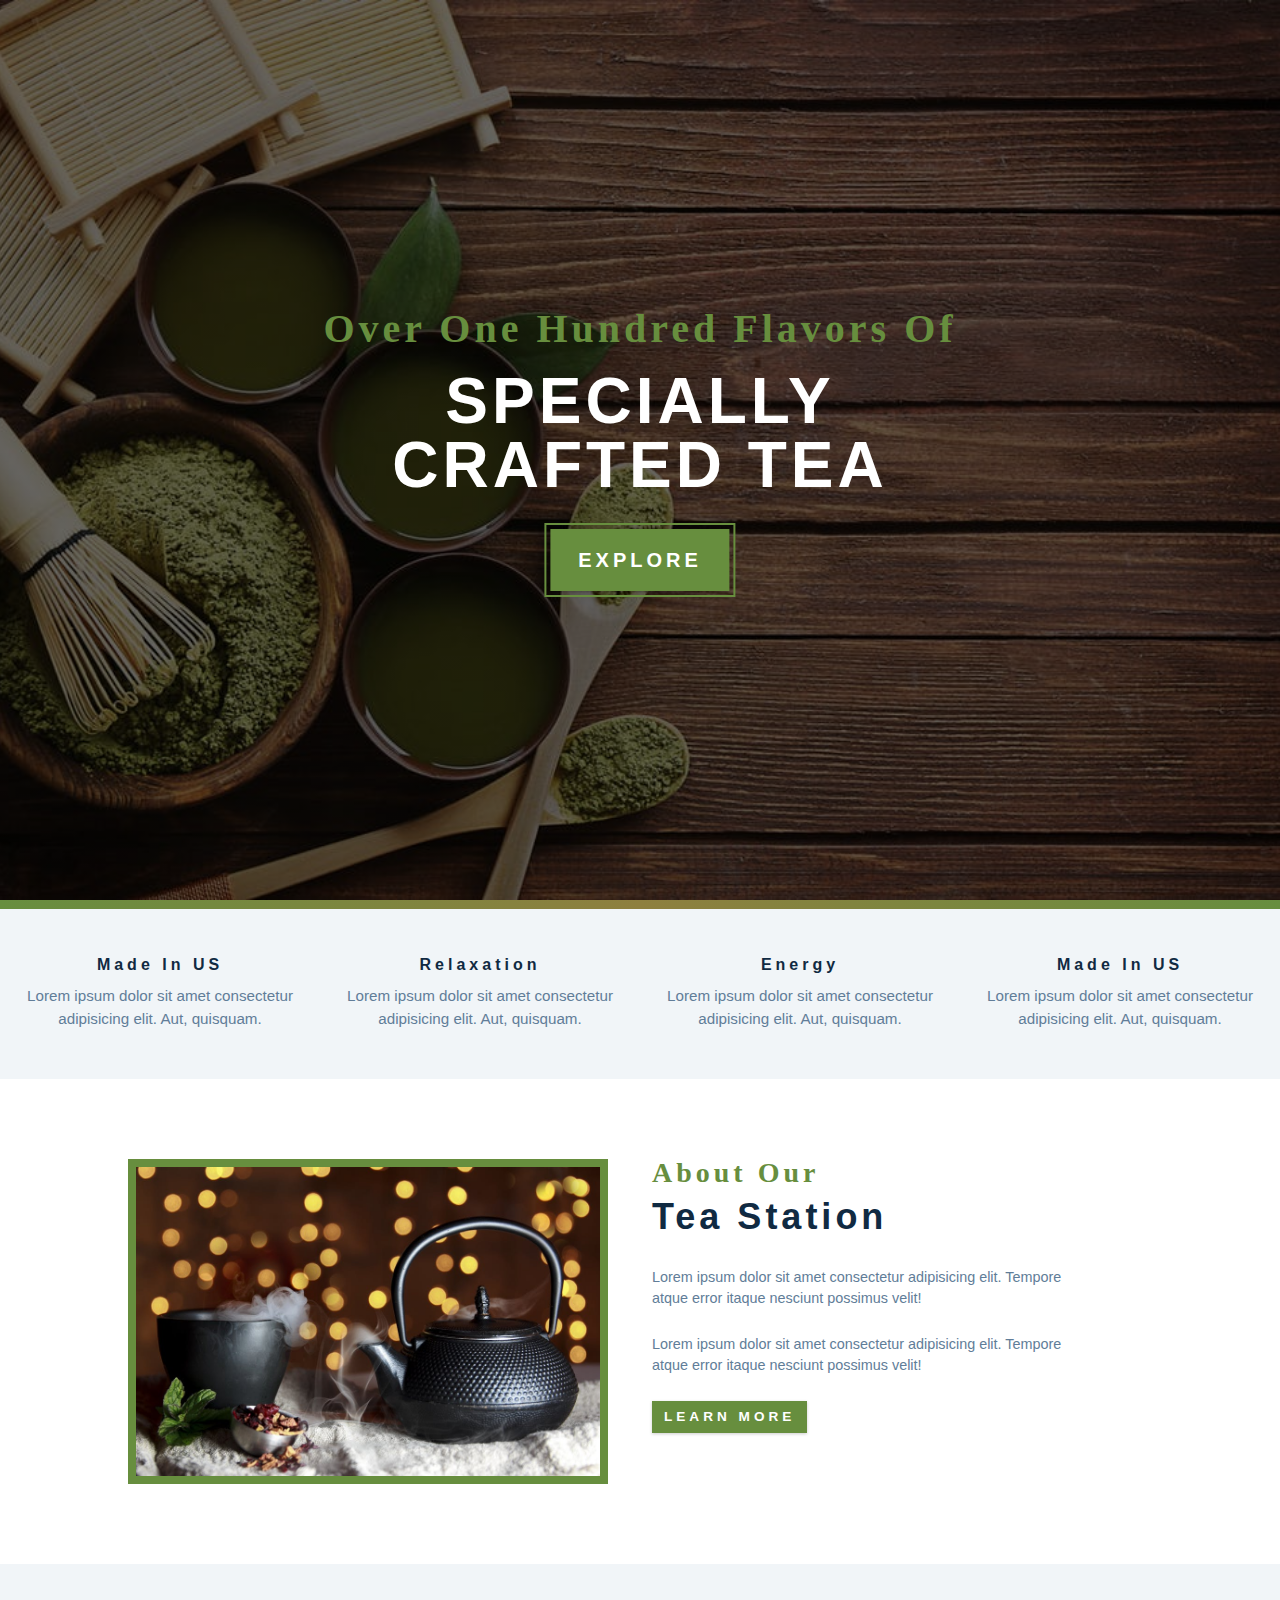
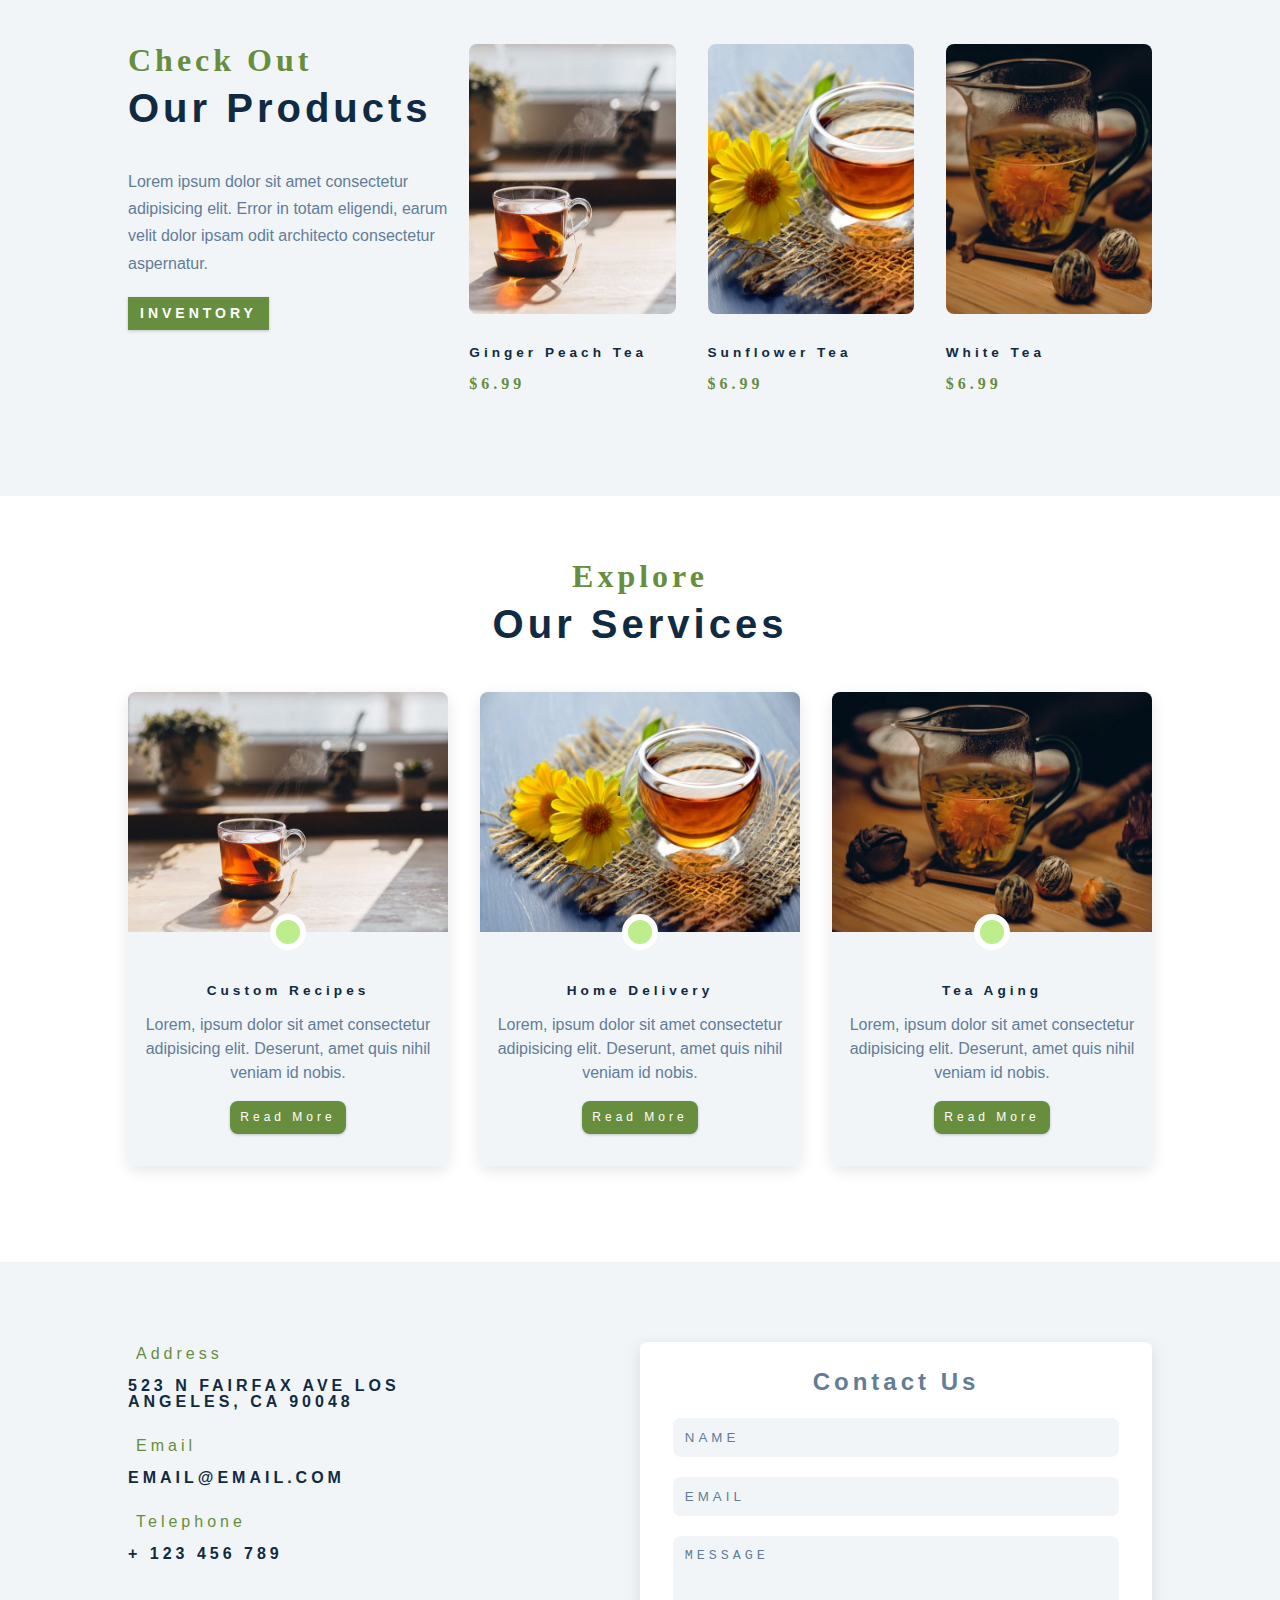
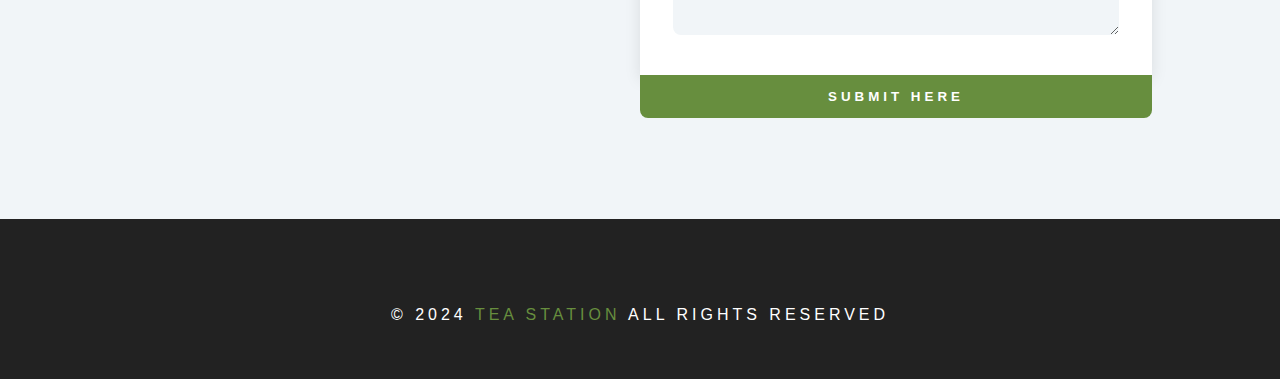
<file: index.html>
<!DOCTYPE html>
<html lang="en">
  <head>
    <meta charset="UTF-8" />
    <meta name="viewport" content="width=device-width, initial-scale=1.0" />
    <title>Tea Station || Home</title>
    <!-- css -->
    <link rel="stylesheet" href="./styles.css" />
    <!-- favicon -->
    <link rel="shortcut icon" href="favicon.ico" type="image/x-icon" />
    <!-- font awesome -->
    <link
      rel="stylesheet"
      href="https://cdnjs.cloudflare.com/ajax/libs/font-awesome/6.5.1/css/all.min.css"
      integrity="sha512-DTOQO9RWCH3ppGqcWaEA1BIZOC6xxalwEsw9c2QQeAIftl+Vegovlnee1c9QX4TctnWMn13TZye+giMm8e2LwA=="
      crossorigin="anonymous"
      referrerpolicy="no-referrer" />
  </head>
  <body>
    <!-- header  -->
    <header class="header">
      <div class="banner">
        <h2>Over one hundred flavors of</h2>
        <h1>
          specially <br />
          crafted tea
        </h1>
        <a href="skills.html" class="btn banner-btn"> explore </a>
      </div>
    </header>
    <!-- end of header  -->

    <!-- divider -->
    <div class="divider"></div>
    <!-- end of divider -->

    <!-- info section -->
    <div class="grid-center">
      <!-- single info card -->
      <div class="info-card">
        <span><i class="fa-solid fa-mug-hot icon"></i></span>
        <h4>Made In US</h4>
        <p>Lorem ipsum dolor sit amet consectetur adipisicing elit. Aut, quisquam.</p>
      </div>
      <!-- end of single info card -->
      <!-- single info card -->
      <div class="info-card">
        <span><i class="fa-solid fa-champagne-glasses icon"></i></span>
        <h4>Relaxation</h4>
        <p>Lorem ipsum dolor sit amet consectetur adipisicing elit. Aut, quisquam.</p>
      </div>
      <!-- end of single info card -->
      <!-- single info card -->
      <div class="info-card">
        <span><i class="fa-solid fa-bomb icon"></i></span>
        <h4>Energy</h4>
        <p>Lorem ipsum dolor sit amet consectetur adipisicing elit. Aut, quisquam.</p>
      </div>
      <!-- end of single info card -->
      <!-- single info card -->
      <div class="info-card">
        <span><i class="fa-solid fa-mortar-pestle icon"></i></span>
        <h4>Made In US</h4>
        <p>Lorem ipsum dolor sit amet consectetur adipisicing elit. Aut, quisquam.</p>
      </div>
      <!-- end of single info card -->
    </div>
    <!-- end of info section -->

    <!-- about section -->
    <div class="about-grid">
      <div class="about-img-container">
        <img class="about-img" src="./images/about-bcg.jpeg" alt="hot tea pot with cup " />
      </div>
      <div class="about-info">
        <h3>About Our</h3>
        <h2>Tea Station</h2>
        <p>
          Lorem ipsum dolor sit amet consectetur adipisicing elit. Tempore atque error itaque nesciunt possimus velit!
        </p>
        <p>
          Lorem ipsum dolor sit amet consectetur adipisicing elit. Tempore atque error itaque nesciunt possimus velit!
        </p>
        <a href="#" class="btn about-btn">LEARN MORE</a>
      </div>
    </div>
    <!-- end of about section -->

    <!-- our products section -->
    <div class="products-container">
      <div class="products-grid-center">
        <!-- product info -->
        <div class="products-info">
          <h3 class="section-h3">Check Out</h3>
          <h2 class="section-h2">Our Products</h2>
          <p class="section-p">
            Lorem ipsum dolor sit amet consectetur adipisicing elit. Error in totam eligendi, earum velit dolor ipsam
            odit architecto consectetur aspernatur.
          </p>
          <a href="#" class="btn section-a">inventory</a>
        </div>
        <!-- end product info -->
        <!-- single card -->
        <div class="cards-grid-container">
          <div class="product-card">
            <img src="./images/product-1.jpeg" alt="hot tea cup" />
            <h4 class="product-h4">Ginger Peach Tea</h4>
            <p class="product-p">$6.99</p>
          </div>
          <!-- end of single card -->
          <!-- single card -->
          <div class="product-card">
            <img src="./images/product-2.jpeg" alt="tea cup with sounflowers" />
            <h4 class="product-h4">Sunflower Tea</h4>
            <p class="product-p">$6.99</p>
          </div>
          <!-- end of single card -->
          <!-- single card -->
          <div class="product-card">
            <img src="./images/product-3.jpeg" alt="tea mug with tea leaves" />
            <h4 class="product-h4">White Tea</h4>
            <p class="product-p">$6.99</p>
          </div>
          <!-- end of single card -->
        </div>
      </div>
    </div>
    <!-- end our products section -->

    <!-- services section -->
    <div class="services-container">
      <div class="services-info">
        <h3 class="section-h3">Explore</h3>
        <h2 class="section-h2">Our Services</h2>
      </div>
      <div class="services-grid-container">
        <!-- services single card -->
        <div class="services-card">
          <div class="services-img-container">
            <img src="./images/product-1.jpeg" alt="hot teac cup" />
            <span><i class="fa-solid fa-mortar-pestle services-icon"></i></span>
          </div>
          <div class="services-card-info">
            <h4 class="card-h4">Custom Recipes</h4>
            <p class="card-p">
              Lorem, ipsum dolor sit amet consectetur adipisicing elit. Deserunt, amet quis nihil veniam id nobis.
            </p>
            <a href="#" class="btn services-btn">Read More</a>
          </div>
        </div>
        <!-- end of services single card -->
        <!-- services single card -->
        <div class="services-card">
          <div class="services-img-container">
            <img src="./images/product-2.jpeg" alt="hot teac cup" />
            <span><i class="fa-solid fa-house-chimney services-icon"></i></span>
          </div>
          <div class="services-card-info">
            <h4 class="card-h4">Home Delivery</h4>
            <p class="card-p">
              Lorem, ipsum dolor sit amet consectetur adipisicing elit. Deserunt, amet quis nihil veniam id nobis.
            </p>
            <a href="#" class="btn services-btn">Read More</a>
          </div>
        </div>
        <!-- end of services single card -->
        <!-- services single card -->
        <div class="services-card">
          <div class="services-img-container">
            <img src="./images/product-3.jpeg" alt="hot teac cup" />
            <span><i class="fa-solid fa-mug-hot services-icon"></i></span>
          </div>
          <div class="services-card-info">
            <h4 class="card-h4">Tea Aging</h4>
            <p class="card-p">
              Lorem, ipsum dolor sit amet consectetur adipisicing elit. Deserunt, amet quis nihil veniam id nobis.
            </p>
            <a href="#" class="btn services-btn">Read More</a>
          </div>
        </div>
        <!-- end of services single card -->
      </div>
    </div>
    <!-- end of services section -->

    <!-- form section -->
    <div class="form-container">
      <div class="form-container-grid">
        <!-- form information -->
        <div class="form-info">
          <div class="inner-form-info">
            <span><i class="fa-solid fa-location-arrow form-icon"></i>Address</span>
            <h4 class="form-h4">523 n fairfax ave los angeles, ca 90048</h4>
          </div>
          <div class="inner-form-info">
            <span><i class="fa-solid fa-envelope form-icon"></i>Email</span>
            <h4 class="form-h4">email@email.com</h4>
          </div>
          <div class="inner-form-info">
            <span><i class="fa-solid fa-phone form-icon"></i>Telephone</span>
            <h4 class="form-h4">+ 123 456 789</h4>
          </div>
        </div>
        <!-- end of form information -->
        <!-- user form -->
        <div class="contact-form-container">
          <div class="contact-form">
            <h2 class="contact-h2">Contact Us</h2>
            <form action="https://formspree.io/f/xwkgbgrl" method="POST">
              <input type="text" name="name" placeholder="NAME" />
              <input type="email" name="email" placeholder="EMAIL" />
              <textarea rows="5" placeholder="MESSAGE" name="message"></textarea>
              <button class="submit-btn" type="submit" value="SUBMIT HERE">SUBMIT HERE</button>
            </form>
          </div>
          <!-- end of user form -->
        </div>
      </div>
    </div>
    <!-- end of form section -->

    <!-- footer -->
    <div class="footer-container">
      <div class="footer-icons">
        <a href="https://www.facebook.com/" target="_blank"
          ><span><i class="fa-brands fa-facebook footer-icon"></i></span
        ></a>
        <a href="https://twitter.com/" target="_blank"
          ><span><i class="fa-brands fa-x-twitter footer-icon"></i></span
        ></a>
        <a href="https://www.instagram.com/" target="_blank"
          ><span><i class="fa-brands fa-instagram footer-icon"></i></span
        ></a>
      </div>
      <p>&copy; 2024 <span class="footer-tea">tea station</span> all rights reserved</p>
    </div>
    <!-- end of footer -->

    <!-- nav -->
    <!-- nav hamburger btn -->
    <span><i class="fa-solid fa-bars burger-icon" id="burger-icon"></i></span>
    <!-- end of nav hamburger btn -->
    <nav>
      <div class="nav-container" id="nav-container">
        <span><i class="fas fa-times close-icon" id="close-icon"></i></span>
        <ul>
          <li><a href="index.html" class="nav-link">home</a></li>
          <li><a href="skills.html" class="nav-link">skills</a></li>
          <li><a href="about.html" class="nav-link">about</a></li>
          <li><a href="products.html" class="nav-link">products</a></li>
        </ul>
      </div>
    </nav>
    <!-- end of nav -->
    <script src="./app.js"></script>
  </body>
</html>
</file>
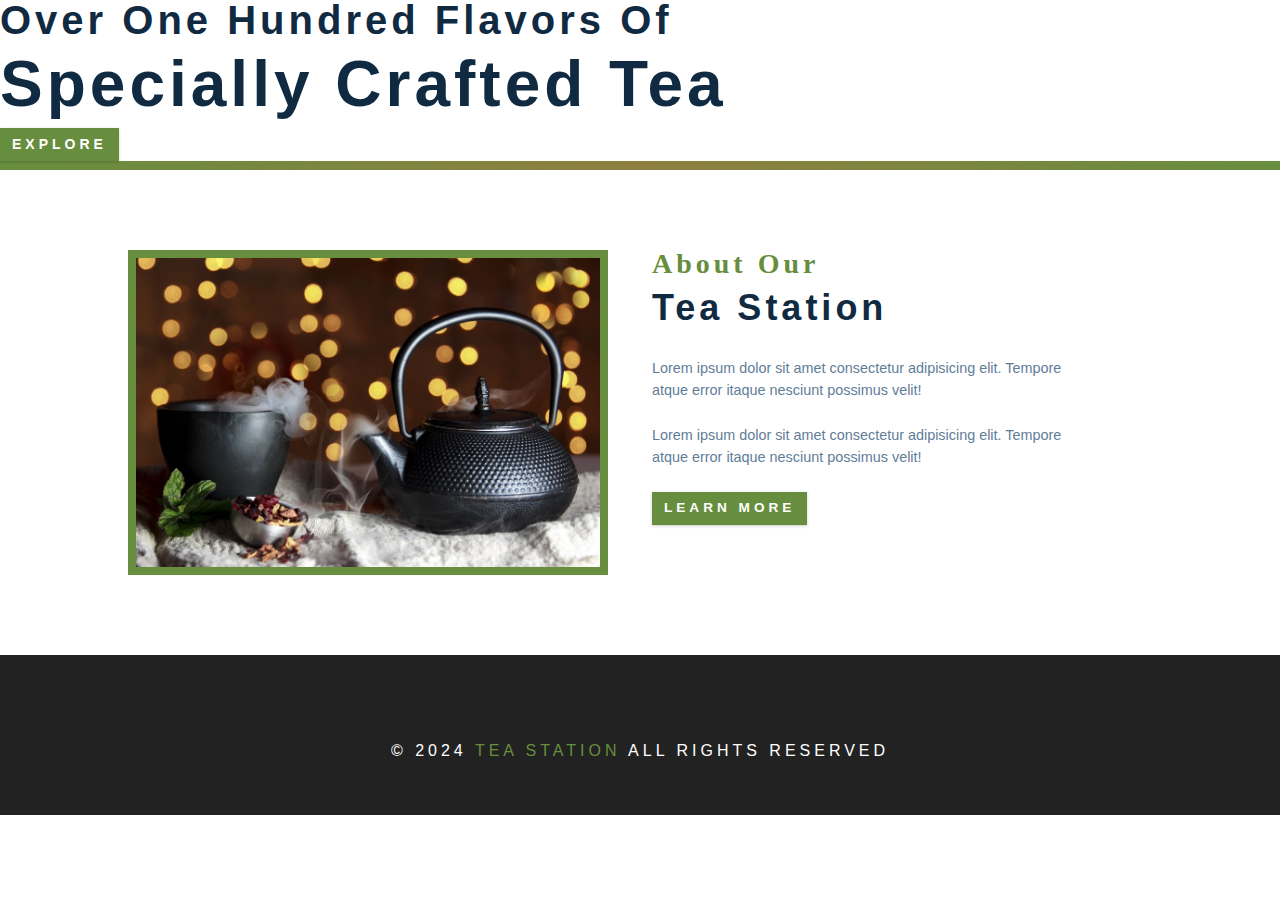
<file: about.html>
<!DOCTYPE html>
<html lang="en">
  <head>
    <meta charset="UTF-8" />
    <meta name="viewport" content="width=device-width, initial-scale=1.0" />
    <title>Tea Station || About</title>
    <!-- css -->
    <link rel="stylesheet" href="./styles.css" />
    <!-- favicon -->
    <link rel="shortcut icon" href="favicon.ico" type="image/x-icon" />
    <!-- font awesome -->
    <link
      rel="stylesheet"
      href="https://cdnjs.cloudflare.com/ajax/libs/font-awesome/6.5.1/css/all.min.css"
      integrity="sha512-DTOQO9RWCH3ppGqcWaEA1BIZOC6xxalwEsw9c2QQeAIftl+Vegovlnee1c9QX4TctnWMn13TZye+giMm8e2LwA=="
      crossorigin="anonymous"
      referrerpolicy="no-referrer" />
  </head>
  <body>
    <!-- hero -->
    <div class="hero-container">
      <div class="hero-center">
        <h2>Over One Hundred Flavors Of</h2>
        <h1>specially crafted tea</h1>
        <a href="#" class="btn hero-btn">Explore</a>
      </div>
    </div>
    <!-- end of hero -->

    <!-- divider -->
    <div class="divider"></div>
    <!-- end of divider -->

    <!-- about section -->
    <div class="about-grid">
      <div class="about-img-container">
        <img class="about-img" src="./images/about-bcg.jpeg" alt="hot tea pot with cup " />
      </div>
      <div class="about-info">
        <h3>About Our</h3>
        <h2>Tea Station</h2>
        <p>
          Lorem ipsum dolor sit amet consectetur adipisicing elit. Tempore atque error itaque nesciunt possimus velit!
        </p>
        <p>
          Lorem ipsum dolor sit amet consectetur adipisicing elit. Tempore atque error itaque nesciunt possimus velit!
        </p>
        <a href="#" class="btn about-btn">LEARN MORE</a>
      </div>
    </div>
    <!-- end of about section -->

    <!-- footer -->
    <div class="footer-container">
      <div class="footer-icons">
        <a href="https://www.facebook.com/" target="_blank"
          ><span><i class="fa-brands fa-facebook footer-icon"></i></span
        ></a>
        <a href="https://twitter.com/" target="_blank"
          ><span><i class="fa-brands fa-x-twitter footer-icon"></i></span
        ></a>
        <a href="https://www.instagram.com/" target="_blank"
          ><span><i class="fa-brands fa-instagram footer-icon"></i></span
        ></a>
      </div>
      <p>&copy; 2024 <span class="footer-tea">tea station</span> all rights reserved</p>
    </div>
    <!-- end of footer -->

    <!-- nav -->
    <!-- nav hamburger btn -->
    <span><i class="fa-solid fa-bars burger-icon" id="burger-icon"></i></span>
    <!-- end of nav hamburger btn -->
    <nav>
      <div class="nav-container" id="nav-container">
        <span><i class="fas fa-times close-icon" id="close-icon"></i></span>
        <ul>
          <li><a href="index.html" class="nav-link">home</a></li>
          <li><a href="skills.html" class="nav-link">skills</a></li>
          <li><a href="about.html" class="nav-link">about</a></li>
          <li><a href="products.html" class="nav-link">products</a></li>
        </ul>
      </div>
    </nav>
    <!-- end of nav -->
    <script src="./app.js"></script>
  </body>
</html>
</file>
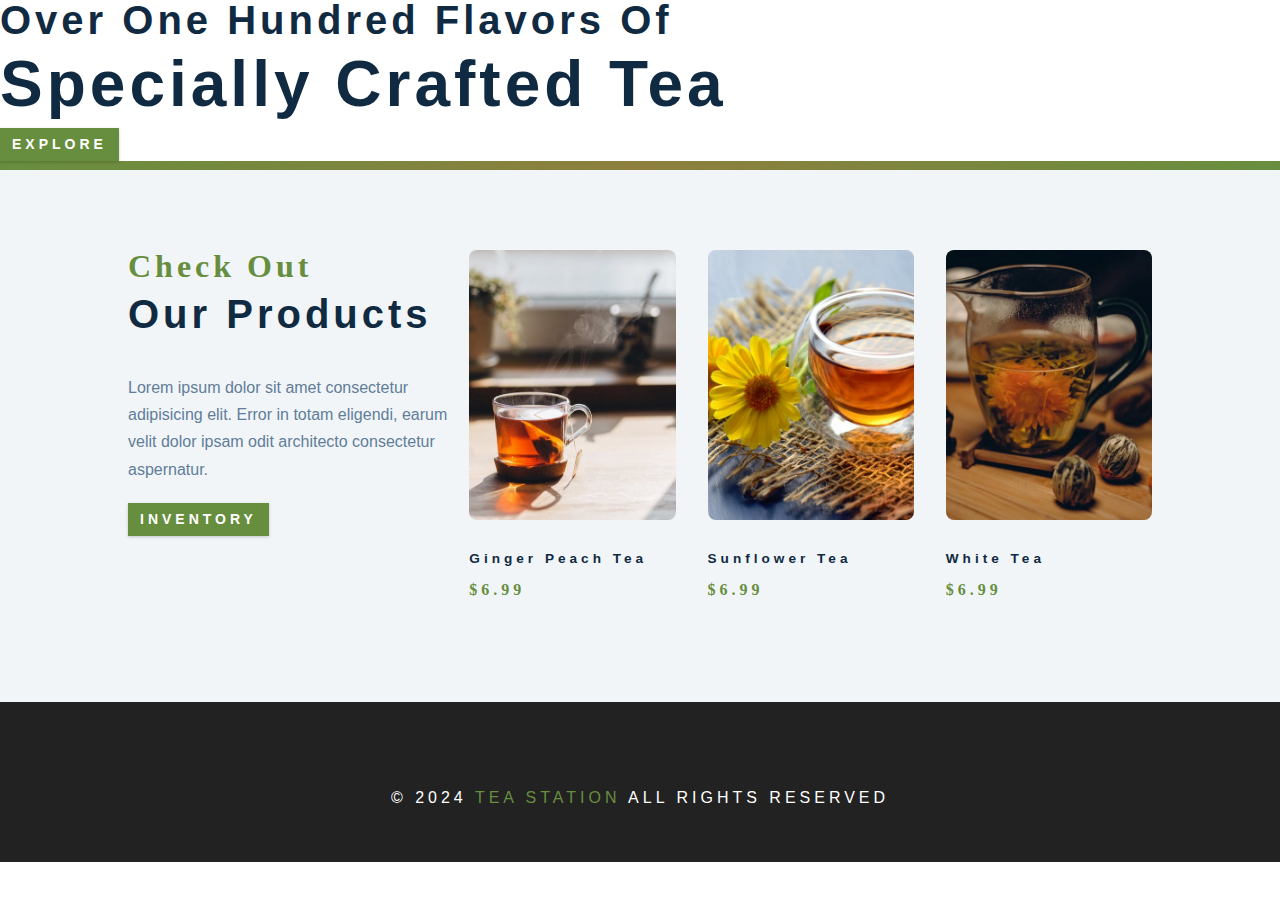
<file: products.html>
<!DOCTYPE html>
<html lang="en">
  <head>
    <meta charset="UTF-8" />
    <meta name="viewport" content="width=device-width, initial-scale=1.0" />
    <title>Tea Station || Products</title>
    <link rel="stylesheet" href="./styles.css" />
    <!-- css -->
    <link rel="stylesheet" href="./styles.css" />
    <!-- favicon -->
    <link rel="shortcut icon" href="favicon.ico" type="image/x-icon" />
    <!-- font awesome -->
    <link
      rel="stylesheet"
      href="https://cdnjs.cloudflare.com/ajax/libs/font-awesome/6.5.1/css/all.min.css"
      integrity="sha512-DTOQO9RWCH3ppGqcWaEA1BIZOC6xxalwEsw9c2QQeAIftl+Vegovlnee1c9QX4TctnWMn13TZye+giMm8e2LwA=="
      crossorigin="anonymous"
      referrerpolicy="no-referrer" />
  </head>
  <body>
    <!-- hero -->
    <div class="hero-container">
      <div class="hero-center">
        <h2>Over One Hundred Flavors Of</h2>
        <h1>specially crafted tea</h1>
        <a href="#" class="btn hero-btn">Explore</a>
      </div>
    </div>
    <!-- end of hero -->

    <!-- divider -->
    <div class="divider"></div>
    <!-- end of divider -->

    <!-- our products section -->
    <div class="products-container">
      <div class="products-grid-center">
        <!-- product info -->
        <div class="products-info">
          <h3 class="section-h3">Check Out</h3>
          <h2 class="section-h2">Our Products</h2>
          <p class="section-p">
            Lorem ipsum dolor sit amet consectetur adipisicing elit. Error in totam eligendi, earum velit dolor ipsam
            odit architecto consectetur aspernatur.
          </p>
          <a href="#" class="btn section-a">inventory</a>
        </div>
        <!-- end product info -->
        <!-- single card -->
        <div class="cards-grid-container">
          <div class="product-card">
            <img src="./images/product-1.jpeg" alt="hot tea cup" />
            <h4 class="product-h4">Ginger Peach Tea</h4>
            <p class="product-p">$6.99</p>
          </div>
          <!-- end of single card -->
          <!-- single card -->
          <div class="product-card">
            <img src="./images/product-2.jpeg" alt="tea cup with sounflowers" />
            <h4 class="product-h4">Sunflower Tea</h4>
            <p class="product-p">$6.99</p>
          </div>
          <!-- end of single card -->
          <!-- single card -->
          <div class="product-card">
            <img src="./images/product-3.jpeg" alt="tea mug with tea leaves" />
            <h4 class="product-h4">White Tea</h4>
            <p class="product-p">$6.99</p>
          </div>
          <!-- end of single card -->
        </div>
      </div>
    </div>
    <!-- end our products section -->

    <!-- footer -->
    <div class="footer-container">
      <div class="footer-icons">
        <a href="https://www.facebook.com/" target="_blank"
          ><span><i class="fa-brands fa-facebook footer-icon"></i></span
        ></a>
        <a href="https://twitter.com/" target="_blank"
          ><span><i class="fa-brands fa-x-twitter footer-icon"></i></span
        ></a>
        <a href="https://www.instagram.com/" target="_blank"
          ><span><i class="fa-brands fa-instagram footer-icon"></i></span
        ></a>
      </div>
      <p>&copy; 2024 <span class="footer-tea">tea station</span> all rights reserved</p>
    </div>
    <!-- end of footer -->

    <!-- nav -->
    <!-- nav hamburger btn -->
    <span><i class="fa-solid fa-bars burger-icon" id="burger-icon"></i></span>
    <!-- end of nav hamburger btn -->
    <nav>
      <div class="nav-container" id="nav-container">
        <span><i class="fas fa-times close-icon" id="close-icon"></i></span>
        <ul>
          <li><a href="index.html" class="nav-link">home</a></li>
          <li><a href="skills.html" class="nav-link">skills</a></li>
          <li><a href="about.html" class="nav-link">about</a></li>
          <li><a href="products.html" class="nav-link">products</a></li>
        </ul>
      </div>
    </nav>
    <!-- end of nav -->
    <script src="./app.js"></script>
  </body>
</html>
</file>
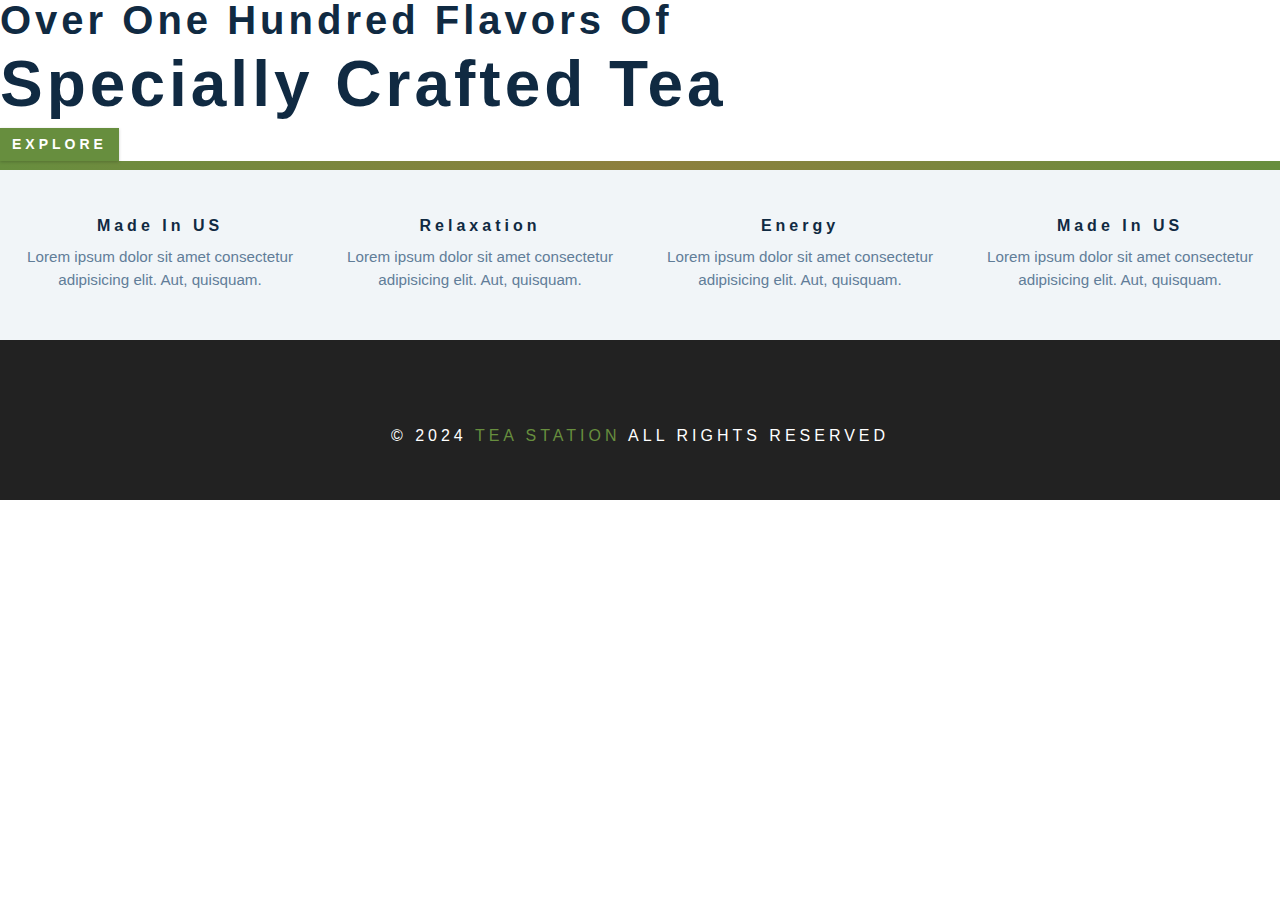
<file: skills.html>
<!DOCTYPE html>
<html lang="en">
  <head>
    <meta charset="UTF-8" />
    <meta name="viewport" content="width=device-width, initial-scale=1.0" />
    <title>Tea Station || Skills</title>
    <!-- css -->
    <link rel="stylesheet" href="./styles.css" />
    <!-- favicon -->
    <link rel="shortcut icon" href="favicon.ico" type="image/x-icon" />
    <!-- font awesome -->
    <link
      rel="stylesheet"
      href="https://cdnjs.cloudflare.com/ajax/libs/font-awesome/6.5.1/css/all.min.css"
      integrity="sha512-DTOQO9RWCH3ppGqcWaEA1BIZOC6xxalwEsw9c2QQeAIftl+Vegovlnee1c9QX4TctnWMn13TZye+giMm8e2LwA=="
      crossorigin="anonymous"
      referrerpolicy="no-referrer" />
  </head>
  <body>
    <!-- hero -->
    <div class="hero-container">
      <div class="hero-center">
        <h2>Over One Hundred Flavors Of</h2>
        <h1>specially crafted tea</h1>
        <a href="#" class="btn hero-btn">Explore</a>
      </div>
    </div>
    <!-- end of hero -->

    <!-- divider -->
    <div class="divider"></div>
    <!-- end of divider -->

    <!-- info section -->
    <div class="grid-center">
      <!-- single info card -->
      <div class="info-card">
        <span><i class="fa-solid fa-mug-hot icon"></i></span>
        <h4>Made In US</h4>
        <p>Lorem ipsum dolor sit amet consectetur adipisicing elit. Aut, quisquam.</p>
      </div>
      <!-- end of single info card -->
      <!-- single info card -->
      <div class="info-card">
        <span><i class="fa-solid fa-champagne-glasses icon"></i></span>
        <h4>Relaxation</h4>
        <p>Lorem ipsum dolor sit amet consectetur adipisicing elit. Aut, quisquam.</p>
      </div>
      <!-- end of single info card -->
      <!-- single info card -->
      <div class="info-card">
        <span><i class="fa-solid fa-bomb icon"></i></span>
        <h4>Energy</h4>
        <p>Lorem ipsum dolor sit amet consectetur adipisicing elit. Aut, quisquam.</p>
      </div>
      <!-- end of single info card -->
      <!-- single info card -->
      <div class="info-card">
        <span><i class="fa-solid fa-mortar-pestle icon"></i></span>
        <h4>Made In US</h4>
        <p>Lorem ipsum dolor sit amet consectetur adipisicing elit. Aut, quisquam.</p>
      </div>
      <!-- end of single info card -->
    </div>
    <!-- end of info section -->

    <!-- footer -->
    <div class="footer-container">
      <div class="footer-icons">
        <a href="https://www.facebook.com/" target="_blank"
          ><span><i class="fa-brands fa-facebook footer-icon"></i></span
        ></a>
        <a href="https://twitter.com/" target="_blank"
          ><span><i class="fa-brands fa-x-twitter footer-icon"></i></span
        ></a>
        <a href="https://www.instagram.com/" target="_blank"
          ><span><i class="fa-brands fa-instagram footer-icon"></i></span
        ></a>
      </div>
      <p>&copy; 2024 <span class="footer-tea">tea station</span> all rights reserved</p>
    </div>
    <!-- end of footer -->

    <!-- nav -->
    <!-- nav hamburger btn -->
    <span><i class="fa-solid fa-bars burger-icon" id="burger-icon"></i></span>
    <!-- end of nav hamburger btn -->
    <nav>
      <div class="nav-container" id="nav-container">
        <span><i class="fas fa-times close-icon" id="close-icon"></i></span>
        <ul>
          <li><a href="index.html" class="nav-link">home</a></li>
          <li><a href="skills.html" class="nav-link">skills</a></li>
          <li><a href="about.html" class="nav-link">about</a></li>
          <li><a href="products.html" class="nav-link">products</a></li>
        </ul>
      </div>
    </nav>
    <!-- end of nav -->
    <script src="./app.js"></script>
  </body>
</html>
</file>
<file: styles.css>
/* 
===============
Global styles
===============
*/

* {
  margin: 0;
  padding: 0;
  box-sizing: border-box;
}

body {
  font-family: var(--ff-primary);
  background: var(--clr-white);
  color: var(--clr-grey-1);
  line-height: 1.5;
  /* font size for small screen 14px */
  font-size: 0.875rem;
}

a {
  text-decoration: none;
}

img {
  width: 100%;
  display: block;
}

h1,
h2,
h3,
h4 {
  letter-spacing: var(--spacing);
  text-transform: capitalize;
  line-height: 1.25;
  margin-bottom: 0.75rem;
}

h1 {
  font-size: 3rem;
}

h2 {
  font-size: 2rem;
}

h3 {
  font-size: 1.5rem;
}

h4 {
  font-size: 0.875rem;
}

p {
  margin-bottom: 1.25rem;
}

.btn {
  text-transform: uppercase;
  background: var(--clr-primary);
  color: var(--clr-white);
  padding: 0.375rem 0.75rem;
  letter-spacing: var(--spacing);
  display: inline-block;
  font-weight: 700;
  transition: var(--transition);
  font-size: 0.875rem;
  border: none;
  cursor: pointer;
  box-shadow: 0 1px 3px rgba(0, 0, 0, 0.2);
}

@media screen and (min-width: 800px) {
  h1 {
    font-size: 4rem;
  }

  h2 {
    font-size: 2.5rem;
  }

  h3 {
    font-size: 2rem;
  }

  h4 {
    font-size: 1rem;
  }

  body {
    font-size: 1rem;
  }

  h1,
  h2,
  h3,
  h4 {
    line-height: 1;
  }
}

/* 
===============
Fonts
===============
*/

@import url("https://fonts.googleapis.com/css?family=Catamaran:400,700|Grand+Hotel");

/* 
===============
Variables
===============
*/

:root {
  --clr-primary: #678e3e;
  --clr-primary-light: rgb(190, 237, 140);
  --clr-grey-1: #102a42;
  --clr-grey-5: #617d98;
  --clr-grey-10: #f1f5f8;
  --clr-white: #fff;
  --ff-primary: "Catamaran", sans-serif;
  --ff-secondary: "Grand Hotel", cursive;
  --transition: all 0.3s linear;
  --spacing: 0.25rem;
  --radius: 0.5rem;
  --light-shadow: 0 5px 15px rgba(0, 0, 0, 0.1);
  --dark-shadow: 0 5px 15px rgba(0, 0, 0, 0.2);
}

/* 
===============
Hero
===============
*/

.header {
  min-height: 100vh;
  background: linear-gradient(rgba(0, 0, 0, 0.6), rgba(0, 0, 0, 0.6)),
    url("./images/main-bcg.jpeg") center/cover no-repeat;
  position: relative;
  /* animation */
  overflow-x: hidden;
}
.banner {
  text-align: center;
  position: absolute;
  top: 50%;
  left: 50%;
  transform: translate(-50%, -50%);
}
.banner h2 {
  font-family: var(--ff-secondary);
  color: var(--clr-primary);
  /* animation */
  animation: slideFromRight 5s ease-in-out 1;
}
.banner h1 {
  text-transform: uppercase;
  color: var(--clr-white);
  margin-top: 1.25rem;
  margin-bottom: 2rem;
  /* animation */
  animation: slideFromLeft 5s ease-in-out 1;
}
.banner-btn {
  outline: 0.125rem solid var(--clr-primary);
  outline-offset: 0.25rem;
  font-size: 1.25rem;
  padding: 1rem 1.75rem;
  animation: show 5s linear 1;
}

@keyframes slideFromRight {
  0% {
    transform: translateX(1000px);
    opacity: 0;
  }
  50% {
    transform: translateX(-200px);
    opacity: 0.5;
  }
  75% {
    transform: translateX(50px);
    opacity: 0.75;
  }
  100% {
    transform: translateX(0px);
    opacity: 1;
  }
}
@keyframes slideFromLeft {
  0% {
    transform: translateX(-1000px);
    opacity: 0;
  }
  50% {
    transform: translateX(200px);
    opacity: 0.5;
  }
  75% {
    transform: translateX(-50px);
    opacity: 0.75;
  }
  100% {
    transform: translateX(0px);
    opacity: 1;
  }
}

@keyframes show {
  0% {
    transform: scale(1.5);
    opacity: 0;
  }
  50% {
    transform: scale(2);
    opacity: 0.5;
  }
  100% {
    transform: scale(1);
    opacity: 1;
  }
}

/* 
===============
Divider
===============
*/

.divider {
  width: 100%;
  height: 1vh;
  background: linear-gradient(to right, rgb(103, 142, 62), rgb(142, 127, 62), rgb(103, 142, 62));
}

/* 
===============
Info section
===============
*/

.grid-center {
  background: var(--clr-grey-10);
  display: grid;
  grid-template-columns: repeat(4, 1fr);
  justify-items: center;
  /* margin-bottom: 5rem; */
  gap: 0;
}

.info-card {
  text-align: center;
  transition: var(--transition);
  padding-top: 2rem;
  padding-bottom: 1rem;
}

.info-card:hover {
  background: var(--clr-white);
  box-shadow: 0px 2px 0px var(--clr-primary);
}

.icon {
  transition: var(--transition);
}

.info-card:hover .icon {
  transform: translateY(-10px);
}

.info-card i {
  color: var(--clr-primary);
  font-size: 2.25rem;
  margin-bottom: 2rem;
}

.info-card h3 {
  text-align: center;
  color: var(--clr-grey-1);
}

.info-card p {
  color: var(--clr-grey-5);
  max-width: 300px;
  font-weight: 200;
}

@media screen and (min-width: 390px) {
  .grid-center {
    grid-template-columns: 1fr;
  }

  .info-card {
    width: 100%;
  }

  .info-card p {
    margin: 1rem auto;
  }
}

@media screen and (min-width: 768px) {
  .grid-center {
    grid-template-columns: 1fr 1fr;
  }

  .info-card {
    width: 100%;
  }
}

@media screen and (min-width: 1220px) {
  .grid-center {
    grid-template-columns: repeat(4, 1fr);
  }

  .info-card {
    padding: 3rem 0;
  }

  .info-card p {
    min-width: 270px;
    margin: 0 auto;
    font-size: 0.95rem;
  }
}

/* 
===============
About section
===============
*/

.about-grid {
  width: 85vw;
  margin: 0 auto;
  margin-bottom: 5rem;
  padding-top: 5rem;
}

.about-img-container {
  background: var(--clr-primary);
  border: 8px solid var(--clr-primary);
  overflow: hidden;
  margin-bottom: 4rem;
  max-width: 500px;
}

.about-img {
  transition: var(--transition);
  max-width: 500px;
}

.about-img:hover {
  opacity: 0.6;
  transform: scale(1.2);
}

.about-info h3 {
  font-family: var(--ff-secondary);
  color: var(--clr-primary);
  font-size: 1.75rem;
}

.about-info h2 {
  margin-bottom: 2rem;
  font-size: 2.25rem;
}

.about-info p {
  font-family: var(--ff-primary);
  color: var(--clr-grey-5);
  max-width: 450px;
  font-size: 0.9rem;
  margin-bottom: 1.5rem;
}

.about-info a {
  letter-spacing: var(--spacing);
  font-weight: bold;
  font-size: 0.85rem;
  font-family: var(--ff-primary) d;
}

@media screen and (min-width: 992px) {
  .about-grid {
    display: grid;
    grid-template-columns: 1fr 1fr;
    gap: 2.5rem;
    width: 90vw;
    margin-bottom: 1rem;
  }

  .about-img-container {
    min-width: 380px;
  }
}

@media screen and (min-width: 1200px) {
  .about-grid {
    display: grid;
    grid-template-columns: 1fr 1fr;
    gap: 1.5rem;
    max-width: 80vw;
    margin-bottom: 1rem;
  }

  .about-info p {
    max-width: 420px;
  }

  .about-img-container {
    max-width: 480px;
  }
}

@media screen and (min-width: 1540px) {
  .about-grid {
    display: grid;
    grid-template-columns: 1fr 1fr;
    gap: 1.5rem;
    max-width: 65vw;
    margin-bottom: 1rem;
  }
}

/* 
===============
Products section
===============
*/

.products-container {
  background: var(--clr-grey-10);
}

.products-grid-center {
  width: 85vw;
  margin: 0 auto;
  padding: 5rem 0;
}

.section-h3 {
  color: var(--clr-primary);
  font-family: var(--ff-secondary);
}

.section-h2 {
  font-family: var(--ff-primary);
  margin-bottom: 2.5rem;
}

.section-p {
  max-width: 500px;
  color: var(--clr-grey-5);
}

.section-a {
  margin-bottom: 4rem;
}

.product-card img {
  border-radius: var(--radius);
  max-height: 300px;
  object-fit: cover;
}

.product-card h4 {
  padding-top: 2rem;
  font-weight: 700;
  font-size: 0.85rem;
}

.product-card p {
  color: var(--clr-primary);
  font-family: var(--ff-secondary);
  letter-spacing: var(--spacing);
  font-weight: bolder;
}

@media screen and (min-width: 768px) {
  .cards-grid-container {
    display: grid;
    grid-template-columns: 1fr 1fr;
    gap: 2rem;
  }

  .product-card img {
    max-width: 380px;
    height: 280px;
  }
}

@media screen and (min-width: 992px) {
  .cards-grid-container {
    grid-template-columns: repeat(3, 1fr);
  }

  .products-grid-center {
    width: 90vw;
  }

  .product-card img {
    max-width: 380px;
    height: 280px;
  }

  .section-p {
    max-width: 400px;
    line-height: 1.7;
    font-weight: 200;
  }
}

@media screen and (min-width: 1220px) {
  .products-grid-center {
    display: grid;
    grid-template-columns: 1fr 2fr;
    max-width: 80vw;
  }

  .cards-grid-container {
    gap: 2rem;
  }

  .product-card img {
    max-width: 280px;
    height: 270px;
  }

  .section-p {
    max-width: 320px;
  }
}

@media screen and (min-width: 1540px) {
  .products-grid-center {
    display: grid;
    grid-template-columns: 1fr 2fr;
    max-width: 65vw;
  }
}

/* 
===============
Services section
===============
*/

.services-container {
  max-width: 85vw;
  background: var(--clr-white);
  margin: 0 auto;
}

.services-info {
  text-align: center;
  margin: 4rem 0 3rem 0;
}

.services-card {
  background: var(--clr-grey-10);
  margin-bottom: 2rem;
  border-radius: var(--radius);
  text-align: center;
  padding-bottom: 2rem;
  transition: var(--transition);
  box-shadow: var(--light-shadow);
}

.services-card:hover {
  box-shadow: var(--dark-shadow);
  transform: scale(1.02);
}

.services-card img {
  border-top-left-radius: var(--radius);
  border-top-right-radius: var(--radius);
  object-fit: cover;
  min-width: 100%;
}

.services-img-container {
  position: relative;
}

.services-icon {
  color: var(--clr-primary);
  font-size: 2rem;
  bottom: 0;
  right: 50%;
  margin: 0 auto;
  position: absolute;
  transform: translate(50%, 50%);
  background: var(--clr-primary-light);
  border-radius: 50%;
  padding: 0.75rem;
  border: 6px solid var(--clr-white);
}

.services-card-info {
  margin-top: 3.25rem;
}

.card-h4 {
  font-family: var(--ff-primary);
  margin-bottom: 1rem;
  font-size: 0.85rem;
}

.card-p {
  color: var(--clr-grey-5);
  max-width: 300px;
  margin: 0 auto 1.5rem auto;
}

.services-btn {
  border-radius: var(--radius);
  font-size: 0.75rem;
  font-weight: 300;
  text-transform: capitalize;
  padding: 0.45rem 0.65rem;
}

@media screen and (min-width: 768px) {
  .services-grid-container {
    display: grid;
    grid-template-columns: 1fr 1fr;
    gap: 2rem;
  }

  .services-container {
    width: 90vw;
  }

  .services-card {
    margin-bottom: 0;
  }
}

@media screen and (min-width: 992px) {
  .services-grid-container {
    grid-template-columns: repeat(3, 1fr);
    gap: 2;
  }

  .services-container {
    max-width: 95vw;
  }

  .services-card {
    width: 100%;
  }

  .card-h4 {
    margin: 0;
  }

  .card-p {
    margin: 0 auto;
    padding: 1rem;
    max-width: 300px;
  }
}

@media screen and (min-width: 1220px) {
  .services-container {
    max-width: 80vw;
  }

  .card-p {
    max-width: 350px;
  }
}

@media screen and (min-width: 1540px) {
  .services-container {
    max-width: 65vw;
  }
}
/* 
===============
Form section
===============
*/

.form-container {
  background: var(--clr-grey-10);
  padding: 5rem 0 9rem 0;
  margin-top: 6rem;
}

.form-container-grid {
  width: 85vw;
  margin: 0 auto;
}

.inner-form-info {
  margin-bottom: 1.5rem;
}

.inner-form-info span {
  color: var(--clr-primary);
  letter-spacing: var(--spacing);
}

.form-h4 {
  padding-top: 0.75rem;
  max-width: 300px;
  text-transform: uppercase;
  font-size: 0.75rem;
  letter-spacing: var(--spacing);
}

.form-icon {
  padding-right: 0.5rem;
}

.contact-form-container {
  box-shadow: var(--light-shadow);
  max-width: 550px;
}

.contact-form {
  background-color: var(--clr-white);
  border-top-left-radius: var(--radius);
  border-top-right-radius: var(--radius);
  padding: 1rem 0.5rem 2.5rem 0.5rem;
  width: 100%;
  position: relative;
}

.contact-form h2 {
  text-align: center;
  color: var(--clr-grey-5);
  font-size: 1.5rem;
  padding: 0.75rem 0;
}

.contact-form input {
  display: block;
  border-radius: var(--radius);
  border: none;
  background-color: var(--clr-grey-10);
  width: 90%;
  margin: 0 auto 1.25rem auto;
  padding: 0.75rem;
  letter-spacing: var(--spacing);
}

textarea {
  border-radius: var(--radius);
  border: none;
  background-color: var(--clr-grey-10);
  padding: 0.75rem;
  width: 90%;
  display: block;
  margin: 0 auto;
  letter-spacing: var(--spacing);
}

.submit-btn {
  color: var(--clr-white);
  background: var(--clr-primary);
  padding: 0.9rem;
  border: none;
  border-bottom-left-radius: var(--radius);
  border-bottom-right-radius: var(--radius);
  letter-spacing: var(--spacing);
  font-weight: bold;
  transition: var(--transition);
  position: absolute;
  width: 100%;
  top: 100%;
  left: 0%;
}

.submit-btn:hover {
  background: var(--clr-primary-light);
  cursor: pointer;
}

::placeholder {
  color: var(--clr-grey-5);
}

@media screen and (min-width: 992px) {
  .form-container-grid {
    display: grid;
    grid-template-columns: 1fr 1fr;
    width: 90vw;
  }

  .form-h4 {
    font-size: 1rem;
  }
}

@media screen and (min-width: 1220px) {
  .form-container-grid {
    width: 80vw;
  }

  .form-h4 {
    font-size: 1rem;
  }
}

@media screen and (min-width: 1540px) {
  .form-container-grid {
    max-width: 65vw;
  }
}

/* 
===============
Footer
===============
*/

.footer-container {
  background: #222222;
  color: var(--clr-white);
  text-align: center;
  padding: 3rem 0.5rem 2rem 0.5rem;
}

.footer-icon {
  margin-bottom: 1rem;
  font-size: 1.5rem;
  padding-left: 1rem;
  transition: var(--transition);
  color: var(--clr-white);
}

.footer-icon:hover {
  color: var(--clr-primary);
}

.footer-container p {
  text-transform: uppercase;
  font-family: var(--ff-primary);
  letter-spacing: var(--spacing);
}

.footer-tea {
  color: var(--clr-primary);
}

/* 
===============
Nav section
===============
*/

.burger-icon {
  color: var(--clr-primary);
  font-size: 2.5rem;
  position: absolute;
  z-index: 2;
  top: 5%;
  left: 5%;
  position: fixed;
  animation: move 2s infinite;
  transition: var(--transition);
}

.burger-icon:hover {
  cursor: pointer;
}

@keyframes move {
  0% {
    transform: scale(1);
  }

  50% {
    transform: scale(2);
  }

  100% {
    transform: scale(1);
  }
}

.nav-container {
  width: 100vw;
  height: 100vh;
  background: #f1f5f8;
  position: absolute;
  top: 0;
  z-index: 3;
  position: fixed;
  box-shadow: var(--dark-shadow);
  transform: translateX(-150%);
  transition: var(--transition);
}

.showNav {
  transform: translateX(0%);
}

.close-icon {
  color: #f29c9c;
  font-size: 2.5rem;
  margin-bottom: 1rem;
  left: 85%;
  position: absolute;
  padding: 1rem 1rem 0 0;
  transition: var(--transition);
}

.close-icon:hover {
  color: #bb2525;
  cursor: pointer;
}

.nav-container ul {
  padding-top: 4rem;
  list-style: none;
}

.nav-link {
  display: block;
  font-size: 1.5rem;
  padding: 0.25rem 1rem;
  text-transform: uppercase;
  letter-spacing: var(--spacing);
  color: var(--clr-grey-5);
  transition: var(--transition);
}

.nav-link:hover {
  background: var(--clr-primary-light);
  color: var(--clr-primary);
  padding-left: 1.5rem;
  border-left: 0.25rem solid var(--clr-primary);
}

@media screen and (min-width: 992px) {
  .nav-container {
    width: 30vw;
  }
}

@media screen and (min-width: 1220px) {
  .nav-container {
    width: 22vw;
  }
}
</file>
